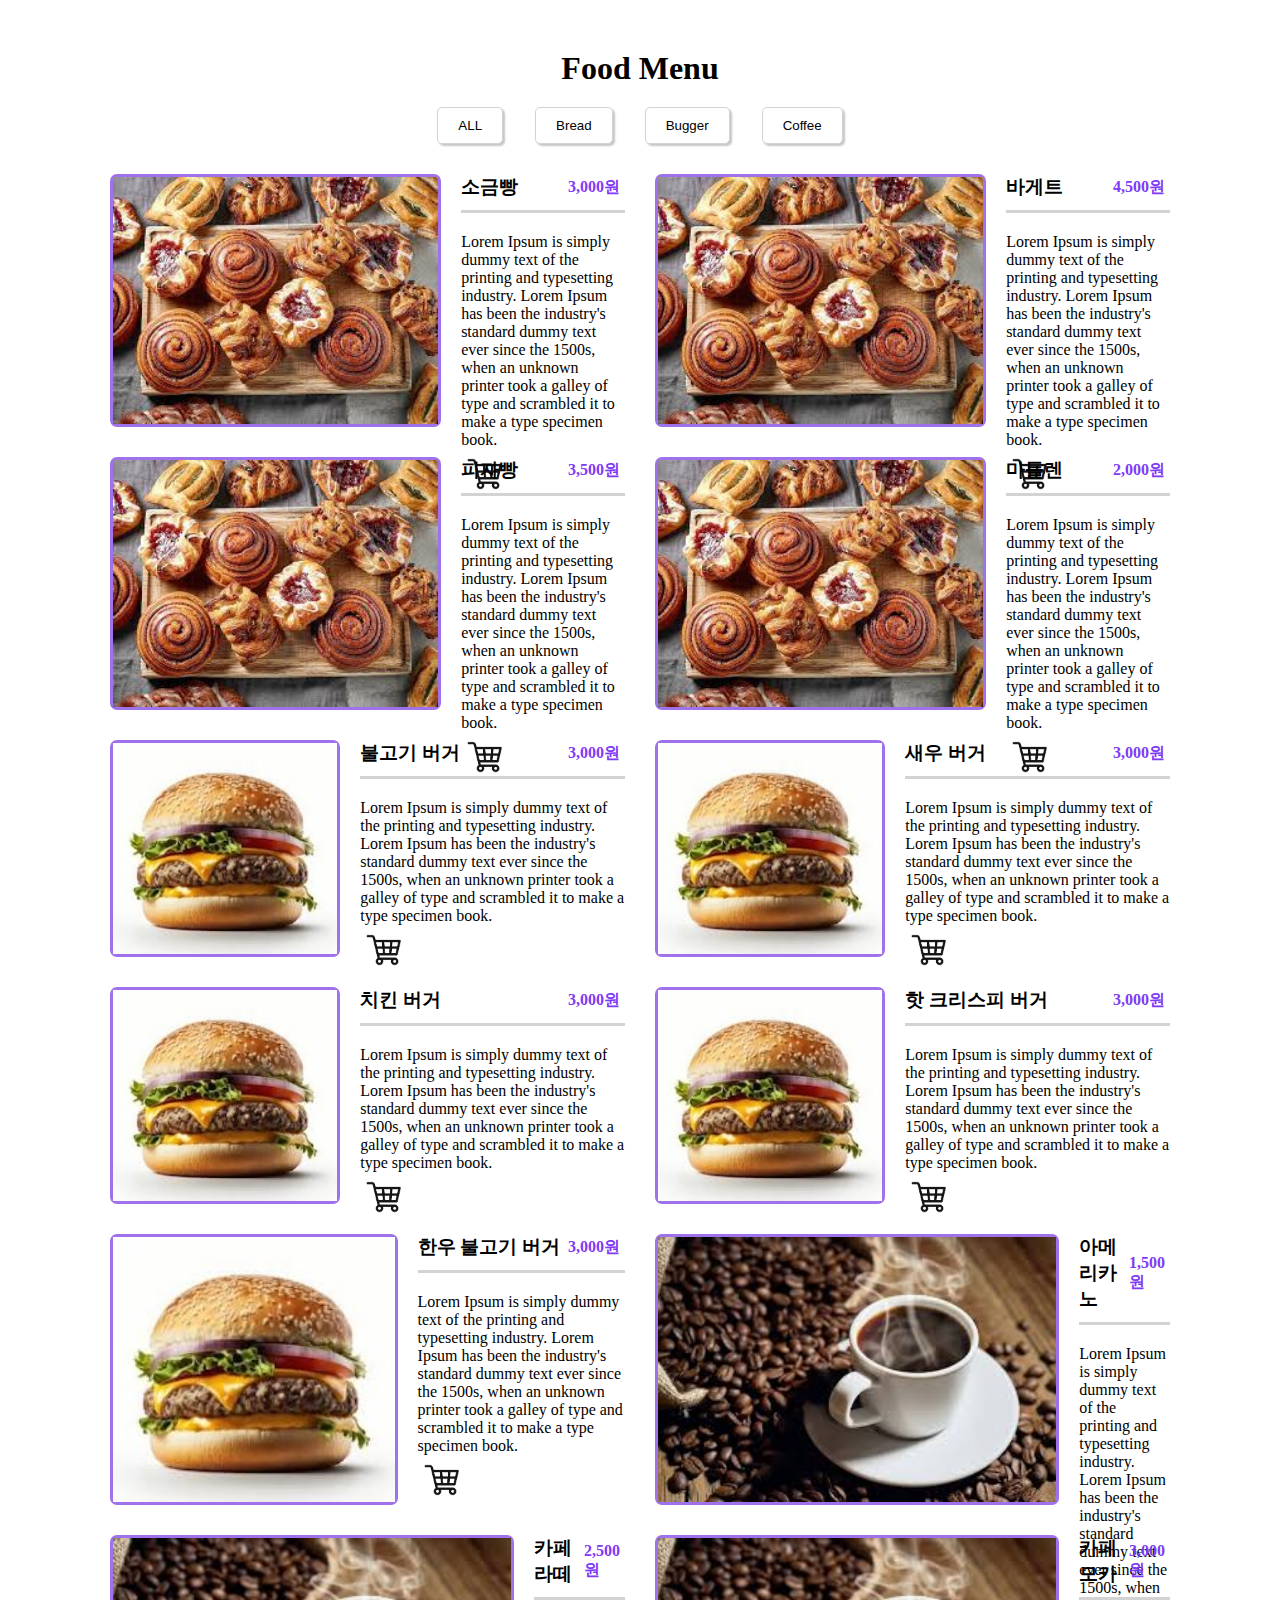
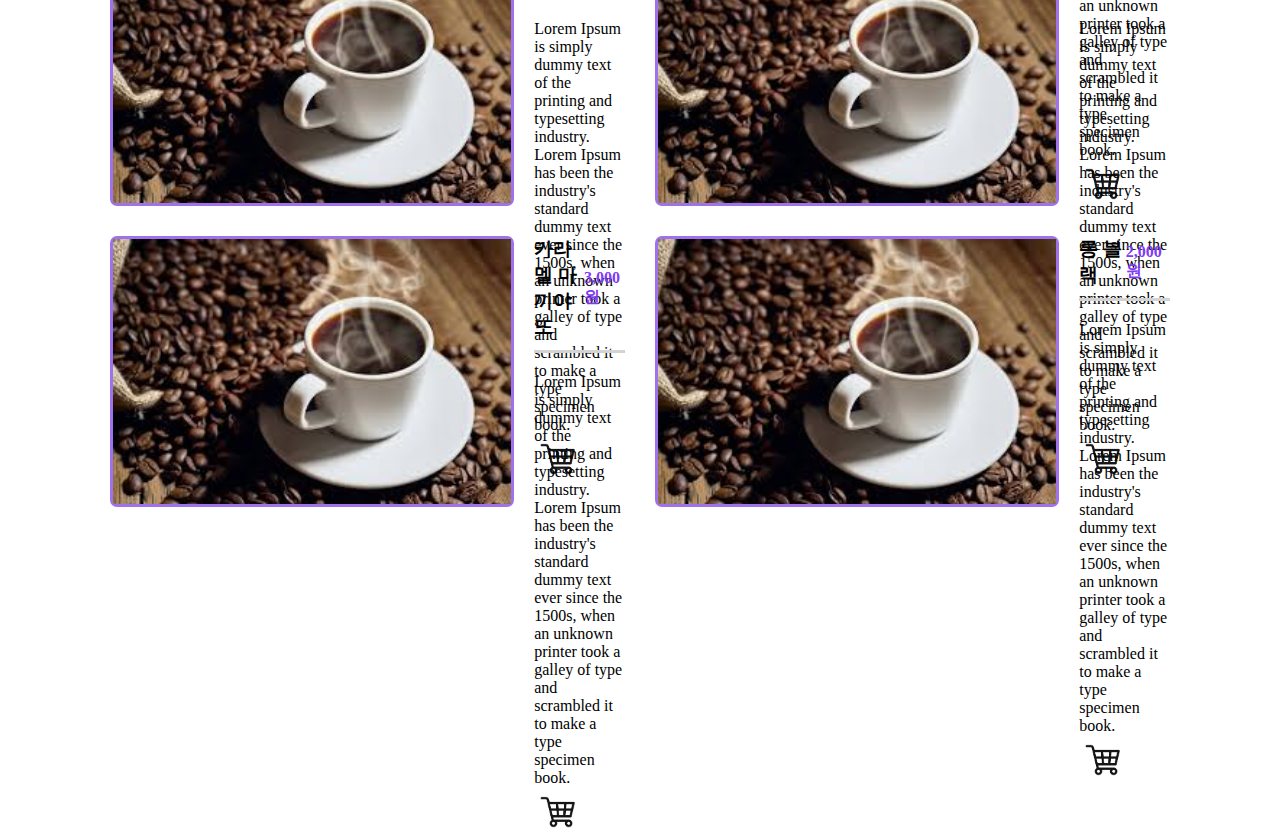
<file: mission/m-01/index.html>
<!DOCTYPE html>
<html lang="ko">
<head>
  <meta charset="UTF-8">
  <meta name="viewport" content="width=device-width, initial-scale=1.0">
  <title>Document</title>
</head>
<link rel="stylesheet" href="./style.css">
<body>
  <div class="container">
    <header class="header">
      <h1>Food Menu</h1>
      <!-- <button class="cart-btn" type="button">
        <img src="./assets/cart.jpeg" alt="cart-button"/>
        <p class="cart-cnt"></p>
      </button> -->
    </header>
    <nav class="nav">
      <ul class="menu-list">
      </ul>
    </nav>
    <section class="menu-section"></section>
</div>
  <script src="./script.js"></script>
</body>
</html>
</file>
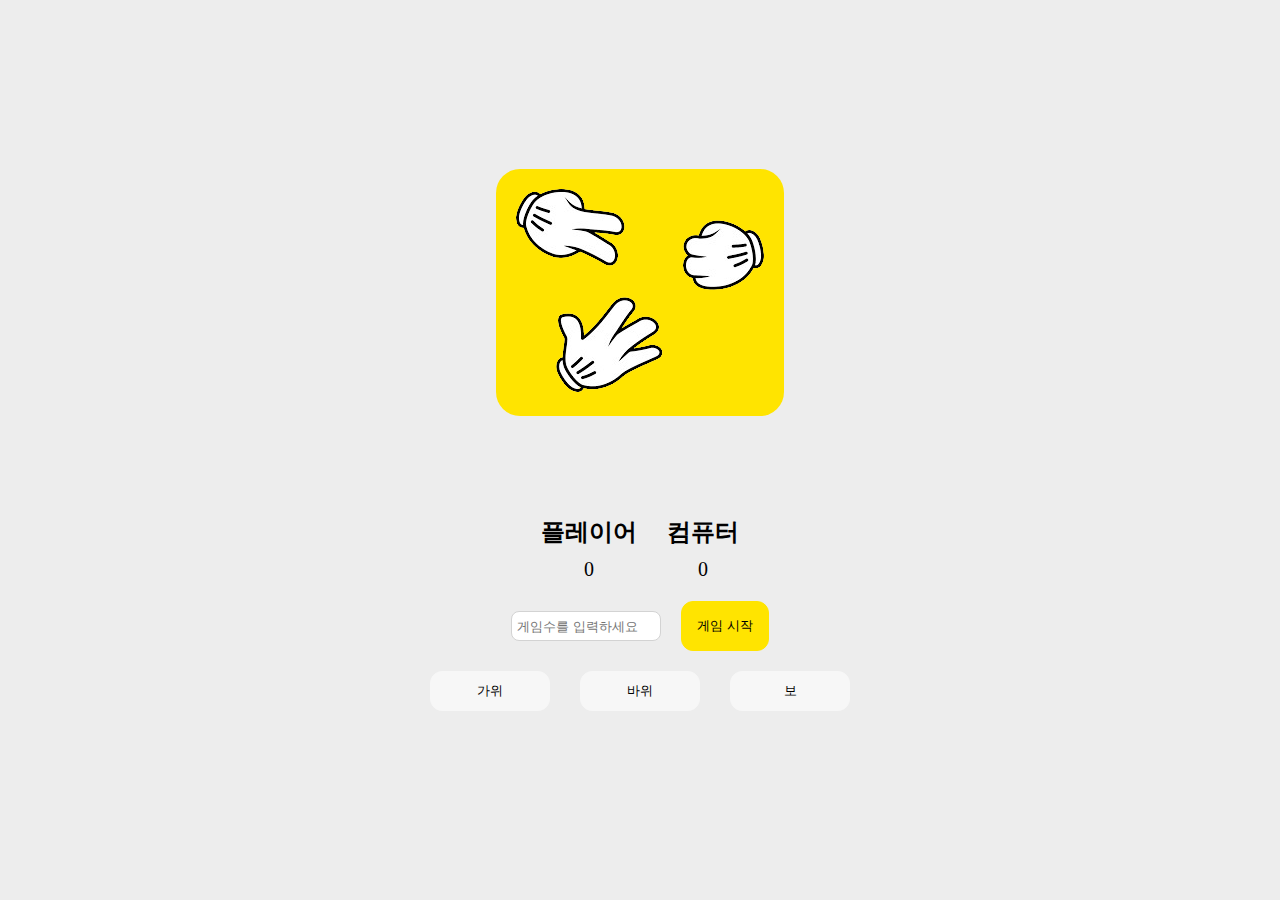
<file: mission/m-02/index.html>
<!DOCTYPE html>
<html lang="en">
<head>
  <meta charset="UTF-8">
  <meta name="viewport" content="width=device-width, initial-scale=1.0">
  <link rel="stylesheet" href="./style.css">
  <title>가위 바위 보</title>
</head>
<body>
  <div class="container">
    <header class="header">
      <img src="./assets/logo.png"/>
    </header>
    <main class="main">
      <section class="score-board">
        <div id='user-score' class="score">
        </div>
        <div id='computer-score' class="score">
        </div>
      </section>
      <section class="input-game-count">
        <input id ='total-game-count' type="text" placeholder="게임수를 입력하세요">
        <button id='game-start-btn'type="button">게임 시작</button>
      </section>
      <section class="error-message"></section>
      <section class="remaining-game"></section>
      <section class="btn-group">
        <button onclick='clickOption(0)'type="button">가위</button>
        <button onclick='clickOption(1)'type="button">바위</button>
        <button onclick='clickOption(2)'type="button">보</button>
      </section>
      <section class="result"></section>
      <section class="restart-btn-section">
        <button type="button" onclick="restartGame()">재시작</button>
      </section>
    </main>
  </div>

  <script src="./script.js"></script>
</body>
</html>
</file>
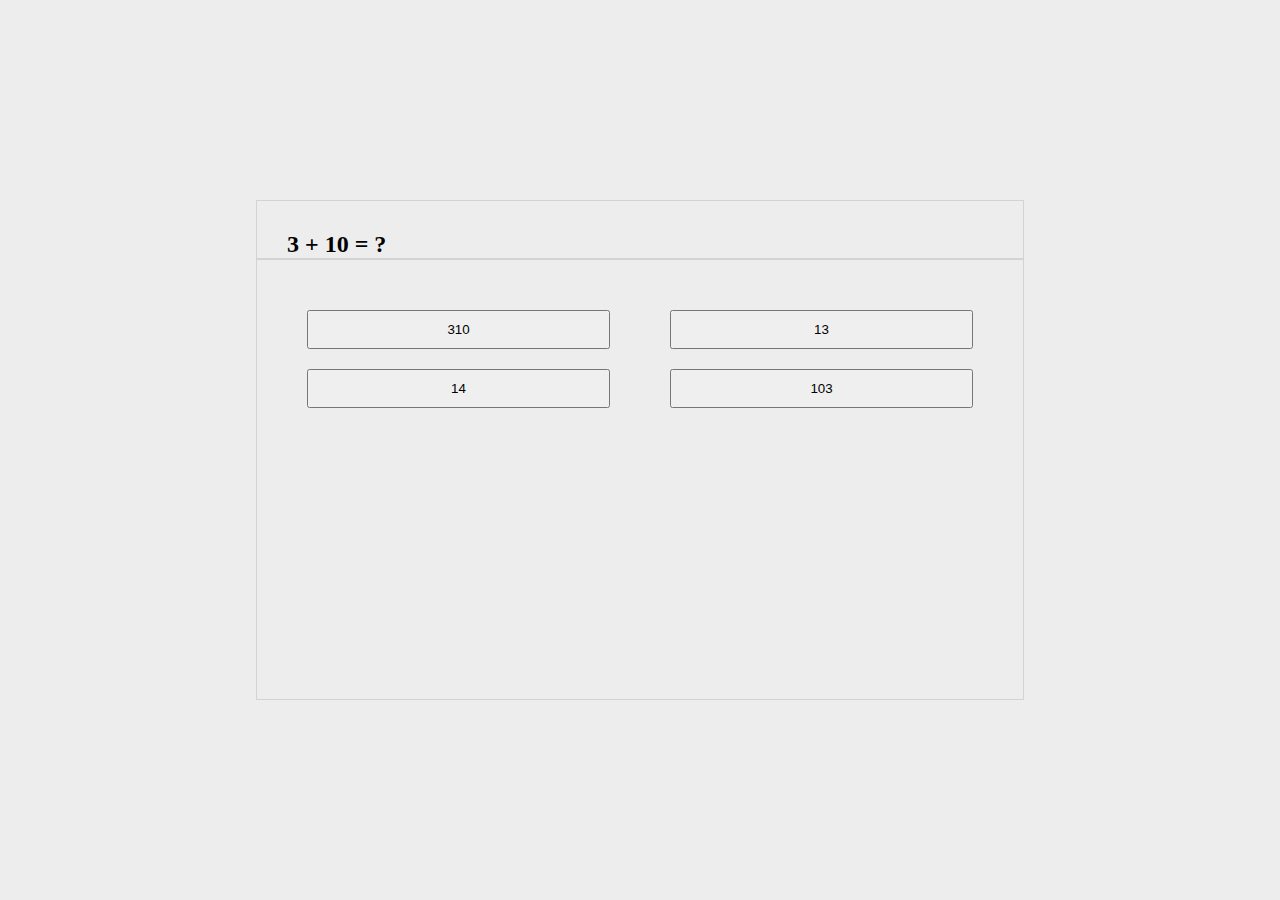
<file: mission/m-03/index.html>
<!DOCTYPE html>
<html lang="en">
<head>
  <meta charset="UTF-8">
  <meta name="viewport" content="width=device-width, initial-scale=1.0">
  <title>퀴즈</title>
  <link rel="stylesheet" href="./style.css">
</head>
<body>
  <div class="quiz-container"></div>
  <script src="./script.js"></script>
</body>
</html>
</file>
<file: mission/m-01/style.css>
* {
  margin: 0;
  padding: 0;
  box-sizing: border-box;
}

body {
  max-width: 100vw;
  max-height: 100vh;
}

ul {
  list-style-type: none;
}

.container {
  display: flex;
  flex-direction: column;
  align-items: center;
  gap: 20px;
  padding: 50px 100px; 
}

.header {
  width: 100%;
  text-align: center;
  display: flex;
  align-items:  center;
  justify-content:  center;
  gap: 20px;
}

.header > .cart-btn {
  width: 50px;
  height: 50px;
  border: none;
  position: relative;
}

.header > .cart-btn >img {
  width: 100%;
}

.header > .cart-btn > p {
  position: absolute;
  top: 0;
  right: 0;
  border: 1px solid red;
  width: 20px;
  height: 20px;
  border-radius: 50%;
  background: red;
  color: white;
  font-size: 16px;
  display: none;
  
}
.nav{
  width: 100%;
}
.nav > .menu-list {
  display: flex;
  justify-content: center;
  gap: 2rem;
}

.nav > .menu-list > .menu > button {
  padding: 10px 20px;
  background: white;
  border:1px solid lightgray;
  border-radius: 5px;

  transition: .3s;
  box-shadow: 2px 2px 2px 0px rgba(179,179,179,0.75);
  -webkit-box-shadow: 2px 2px 2px 0px rgba(179,179,179,0.75);
  -moz-box-shadow: 2px 2px 2px 0px rgba(179,179,179,0.75);
}

.nav > .menu-list > .menu > button:hover {
  color: white;
  cursor: pointer;
  background: rgb(127, 58, 246);
  border:1px solid rgb(127, 58, 246);

  box-shadow: 2px 2px 2px 0px rgba(179,179,179,0.75) inset;
  -webkit-box-shadow: 2px 2px 2px 0px rgba(179,179,179,0.75) inset;
  -moz-box-shadow: 2px 2px 2px 0px rgba(179,179,179,0.75) inset;
}

.menu-section{
  width: 100%;
  display: grid;
  grid-template-columns: repeat(2, 1fr);
  gap: 10px;
}

.menu-section > .menu-item {
  display: flex;
  gap: 20px;
  padding: 10px;
}

.menu-section > .menu-item > .img-section {
  flex: 1 1 0%;
  display: flex;
  justify-content: center;
  align-items: center;
  border: 3px solid rgb(159, 114, 236);
  border-radius: 7px;
  
}
.menu-section > .menu-item > .img-section > img {
  height: 100%;
}
.menu-section > .menu-item > .menu-info-section{
  flex: 2 2 0%;
}
.menu-section > .menu-item > .menu-info-section > header {
  display: flex;
  align-items: center;
  justify-content: space-between;
  padding: 0 5px 10px 0;
  border-bottom: 3px solid lightgray;
}
.menu-section > .menu-item > .menu-info-section > header > p {
  color: rgb(127, 58, 246);
  font-weight: bold;
}


.menu-section > .menu-item > .menu-info-section > main {
  padding-top: 20px;
  display: flex;
  flex-direction: column;

}
.menu-section > .menu-item > .menu-info-section > main > button {
  width: 50px;
  height: 50px;
  border:none;
  cursor: pointer;
}

.menu-section > .menu-item > .menu-info-section > main > button > img {
  width: 100%;
}

.cart-item-section {
  display: none;
  width: 100%;
  height: 600px;
}
.cart-item-section > .cart-item-list {
  overflow: auto;
  height: 500px;
}
.cart-item-section > .cart-item-list > .cart-item {
  display: flex;
  height: 50px;
  align-items: center;
  justify-content: space-between;
  border-bottom: 1px solid lightgray;
  padding: 40px;
  box-sizing: border-box;
}

.cart-item-section > .cart-item-list > .cart-item > h3 {
  
}
.cart-item-section > .cart-item-list > .cart-item > div  {
  
}
.cart-item-section > .cart-item-list > .cart-item > div > button {
  width: 30px;
  height: 30px;
}
.cart-item-section > .cart-item-list > .cart-item > div > input {
  width: 50px;
  height: 30px;
  text-align: center;
}
.cart-item-section > .cart-item-list > .cart-item > p {
  
}
.cart-item-section > .cart-item-list > .cart-item > button {
  box-sizing: border-box;
  width: 50px;
  height: 50px;
}

.cart-item-section > .total-price {
  padding: 40px;
  display: flex;
  align-items: center;
  justify-content: flex-end;
}
</file>
<file: mission/m-02/style.css>
* {
  margin: 0;
  padding: 0;
  box-sizing: border-box;
}

body {
  max-width: 100vw;
  max-height: 100vh;
  background-color: #ededed;
}

.container {
  display: flex;
  flex-direction: column;
  align-items: center;
  justify-content: center;
  height: 100vh;
  gap: 100px;
}

.header {
  padding: 20px;
  background-color: #ffe400;
  border-radius: 24px;
  box-sizing: border-box;
}

.main {
  display: flex;
  flex-direction: column;
  box-sizing: border-box;
  justify-content: center;
  gap: 20px;
}

.score-board {
  display: flex;
  align-items: center;
  justify-content: center;
  gap: 30px;
}
.score-board > .score {
  display: flex;
  flex-direction: column;
  gap: 10px;
  align-items: center;
  justify-content: center;
}
.score-board > .score > b {
  font-size: 24px;
}
.score-board > .score > p {
  font-size: 20px;
}

.input-game-count {
  display: flex;
  align-items: center;
  justify-content: center;
  gap: 20px;
}

.input-game-count > input {
  width: 150px;
  height: 30px;
  border: 1px solid lightgray;
  border-radius: 8px;
  padding: 5px;
}

.input-game-count > button {
  padding: 15px;
  cursor: pointer;
  border: 1px solid #ffe400;
  background-color: #ffe400;
  border-radius: 12px;
  transition: .3s;
}

.input-game-count > button:hover {
  border: 1px solid #e6cf02;
  background-color: #e6cf02;
}

.error-message {
  display:none;
  align-items: center;
  justify-content: center;
  font-size: 12px;
  padding: 5px;
  color: red;
}

.remaining-game {
  display: none;
  align-items: center;
  justify-content: center;
  gap: 20px;
}

.btn-group {
  display: flex;
  gap: 30px;
  align-items: center;
  justify-content: center;
}

.btn-group > button {
  width: 120px;
  height: 40px;
  border: 1px solid #f7f7f7;
  background-color: #f7f7f7;
  border-radius: 12px;
  color: black;
  cursor: pointer;
  transition: .3s;
}

.btn-group > button:nth-child(1):hover {
  border: #dc2525;
  background-color: #dc2525;
  color: white;
}

.btn-group > button:nth-child(2):hover {
  border: #25dc43;
  background-color: #25dc43;
  color: white;
}

.btn-group > button:nth-child(3):hover {
  border: #2581dc;
  background-color: #2581dc;
  color: white;
}

.result {
  text-align: center;
  font-size: 24px;
}
.result.win {
  color: red;
}
.result.lose {
  color: blue;
}
.result.draw {
  color: green;
}

.restart-btn-section {
  display: none;
  align-items: center;
  justify-content: center;
}

.restart-btn-section > button {
  padding: 15px;
  cursor: pointer;
  border: 1px solid #b1c0b7;
  background-color: #b1c0b7;
  border-radius: 12px;
  transition: .3s;
}

.restart-btn-section > button:hover {
  color: white;
  border: 1px solid #2cd26e;
  background-color: #2cd26e;
}
</file>
<file: mission/m-03/style.css>
* {
  margin: 0;
  padding: 0;
  box-sizing: border-box;
}

body {
  max-width: 100vw;
  max-height: 100vh;
  background-color: #ededed;
}



.quiz-container {
  display: flex;
  flex-direction: column;
  align-items: center;
  justify-content: center;
  height: 100vh;
  gap: 100px;
}

.quiz {
  width: 768px;
  height: 500px;
  border: 1px solid lightgray;
}
.question {
  font-size: 24px;
  font-weight: bold;
  padding: 30px 30px 0px 30px;
  border-bottom: 1px solid lightgray;
  border-width: 2px;
}

.options {
  display: grid;
  grid-template-columns: repeat(2, 1fr);
  gap: 20px;
  padding: 50px 30px;
}
.options > button {
  margin: 0 20px;
  padding: 10px 0;
  cursor: pointer;
}

.options > button.correct{
  background-color: #4bf321;
}
.options > button.incorrect{
  background-color: #aa352a;
}

.btn-section {
  display: flex;
  align-items: center;
  justify-content: center;
}

.next {
  
  padding: 10px;
  background-color: #0a0606;
  color: white;
  cursor: pointer;
  border-radius: 7px;
  
}

.correct {
  background-color: #4bf321;
}
.incorrect {
  background-color: #ea2d1c;
}
</file>
